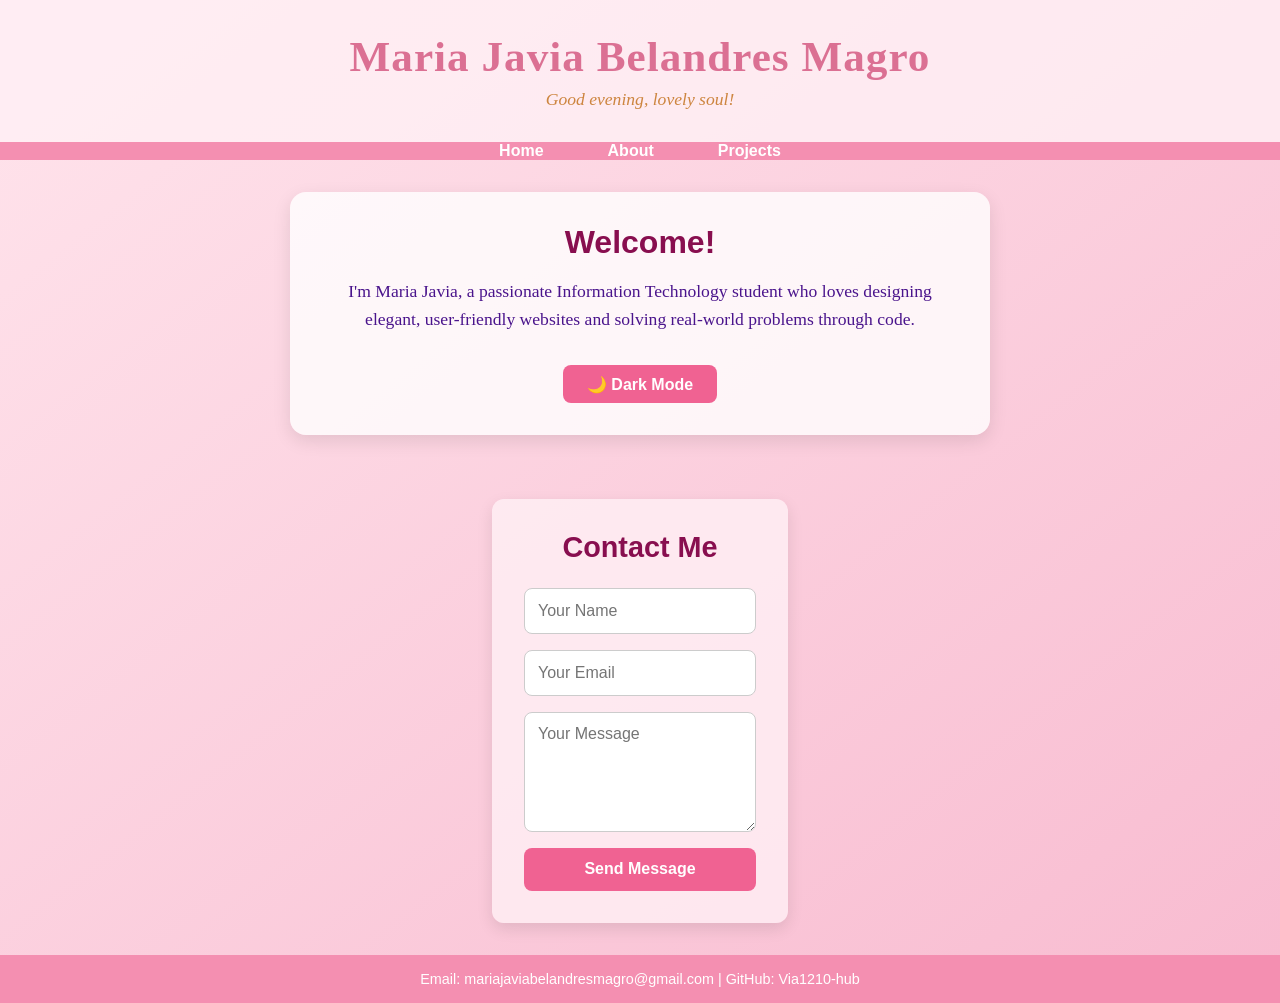
<file: index.html>
<!DOCTYPE html>
<html lang="en">
<head>
  <meta charset="UTF-8" />
  <meta name="viewport" content="width=device-width, initial-scale=1.0" />
  <title>Maria Javia Magro | Portfolio</title>
  <link rel="stylesheet" href="css/styles.css" />
</head>
<body>

  <header>
    <h1>Maria Javia Belandres Magro</h1>
    <p id="greeting"></p>
  </header>

  <nav>
    <ul>
      <li><a href="Home.html">Home</a></li>
      <li><a href="about.html">About</a></li>
      <li><a href="project.html">Projects</a></li>
    </ul>
  </nav>
  
  <main>
    <section class="intro">
      <h2>Welcome!</h2>
      <p>
        I'm Maria Javia, a passionate Information Technology student who loves designing elegant, user-friendly websites and solving real-world problems through code.
      </p>
      <button id="toggle-dark">🌙 Dark Mode</button>
    </section>
  </main>

  <section class="contact">
    <h3>Contact Me</h3>
    <form id="contact-form">
      <input type="text" id="name" placeholder="Your Name" required />
      <input type="email" id="email" placeholder="Your Email" required />
      <textarea id="message" placeholder="Your Message" required></textarea>
      <button type="submit">Send Message</button>
    </form>
  </section>
  <footer>
    <p>Email: mariajaviabelandresmagro@gmail.com | GitHub: Via1210-hub</p>
  </footer>

  <script src="js/script.js"></script>
</body>
</html>
</file>
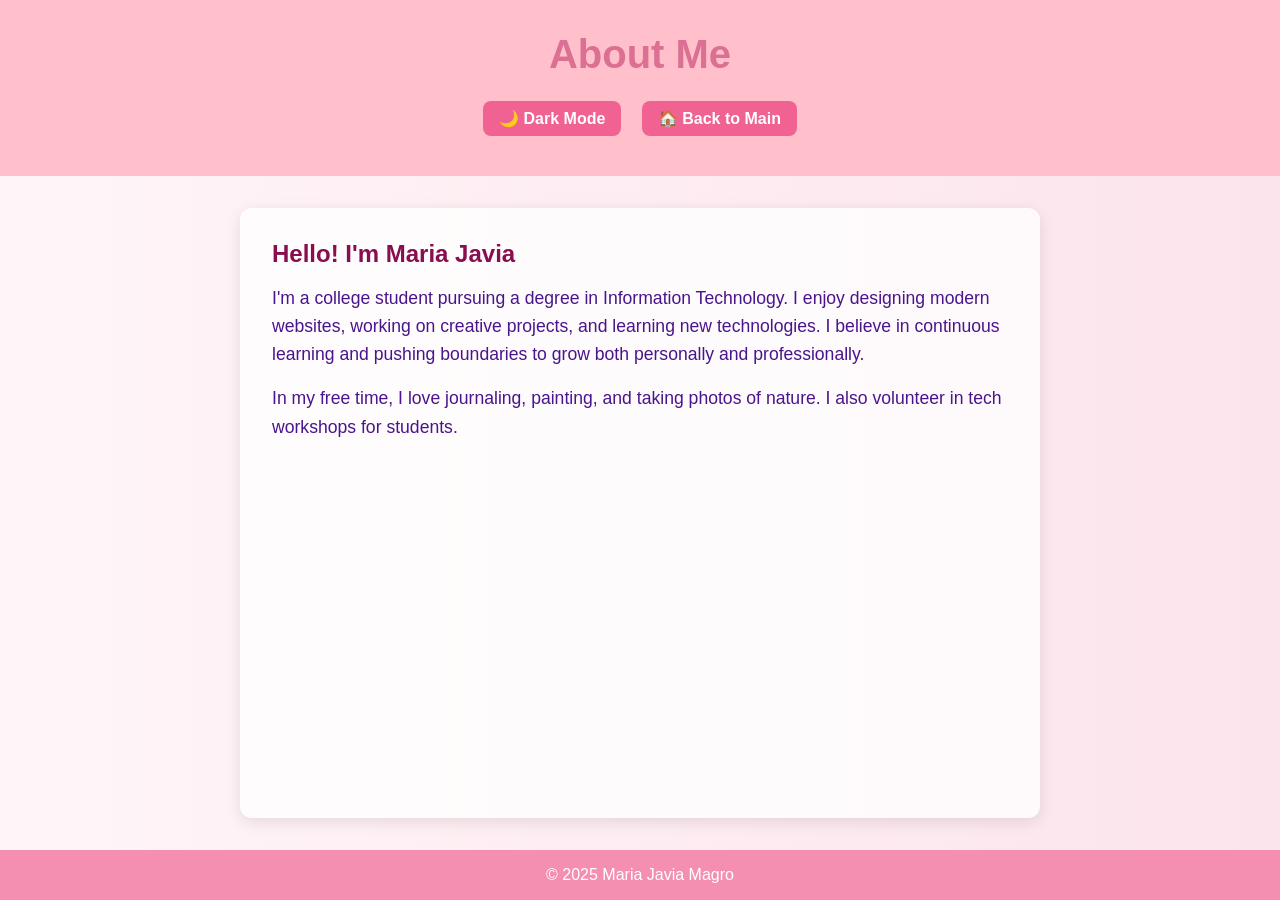
<file: about.html>
<!DOCTYPE html>
<html lang="en">
<head>
  <meta charset="UTF-8" />
  <meta name="viewport" content="width=device-width, initial-scale=1.0"/>
  <title>About Me</title>
  <link rel="stylesheet" href="css/about.css" />
</head>
<body>
  <header>
    <h1>About Me</h1>
    <div class="buttons">
      <button id="toggle-dark">🌙 Dark Mode</button>
      <a href = "index.html"><button>🏠 Back to Main</button></a>
    </div>
  </header>

  <main>
    <section class="about">
      <h2>Hello! I'm Maria Javia</h2>
      <p>
        I'm a college student pursuing a degree in Information Technology.
        I enjoy designing modern websites, working on creative projects,
        and learning new technologies. I believe in continuous learning and
        pushing boundaries to grow both personally and professionally.
      </p>
      <p>
        In my free time, I love journaling, painting, and taking photos of nature. 
        I also volunteer in tech workshops for students.
      </p>
    </section>
  </main>

  <footer>
    <p>&copy; 2025 Maria Javia Magro</p>
  </footer>

  <script>
    // Dark Mode toggle
    document.getElementById("toggle-dark").addEventListener("click", () => {
      document.body.classList.toggle("dark-mode");
    });

    // Go back to main page
    function goToMain() {
      window.location.href = "index.html"; // adjust if your homepage has a different path
    }
  </script>
</body>
</html>
</file>
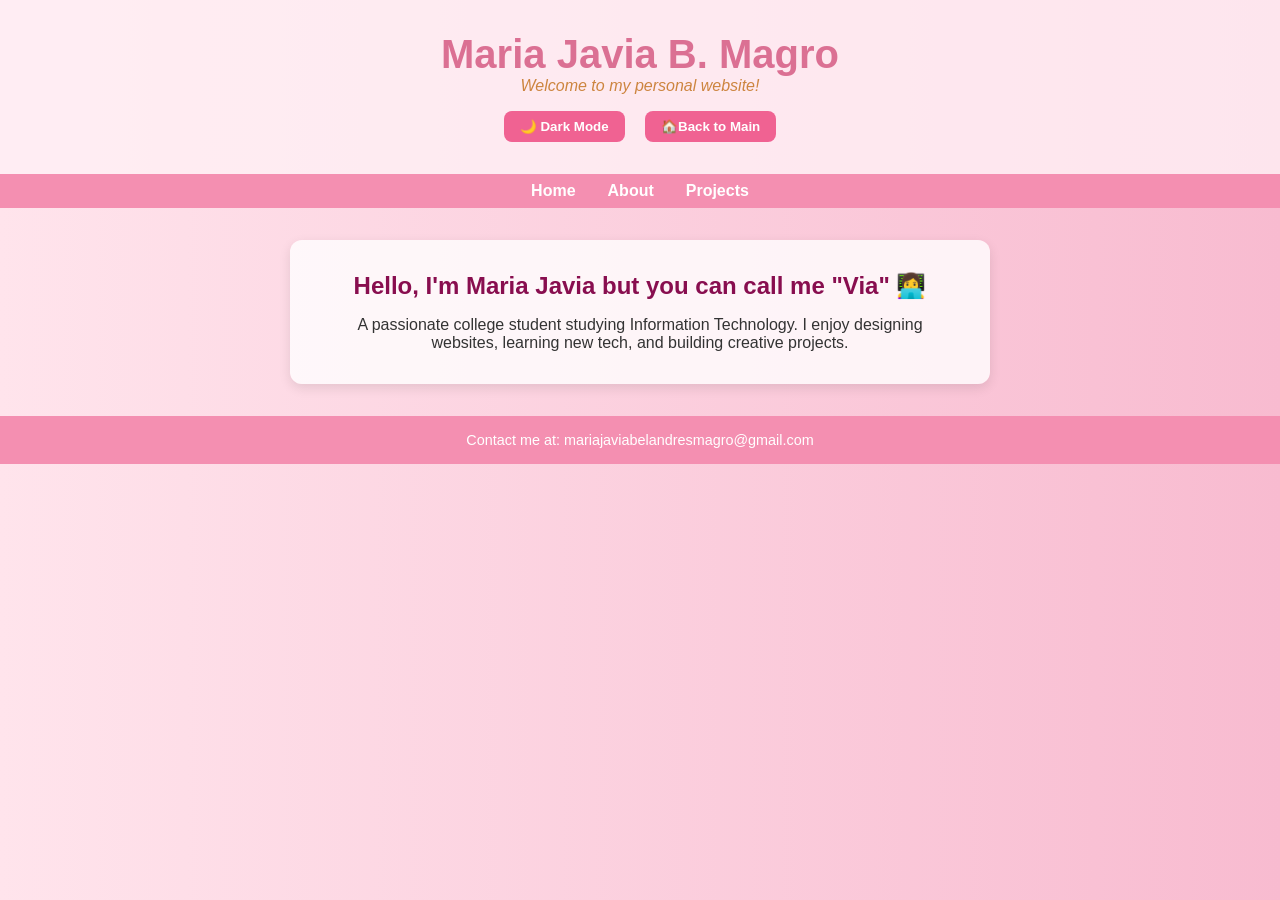
<file: Home.html>
<!DOCTYPE html>
<html lang="en">
<head>
  <meta charset="UTF-8" />
  <meta name="viewport" content="width=device-width, initial-scale=1.0"/>
  <title>Maria Javia Magro | Home</title>
  <link rel="stylesheet" href="css/home.css" />
</head>
<body>
  <header>
    <h1>Maria Javia B. Magro</h1>
    <p id="greeting">Welcome to my personal website!</p>
    <div class="buttons">
      <button id="toggle-dark">🌙 Dark Mode</button>
      <a href = "index.html"><button>🏠Back to Main</button></a>
    </div>
  </header>

  <nav>
    <ul>
      <li><a href="Home.html">Home</a></li>
      <li><a href="about.html">About</a></li>
      <li><a href="project.html">Projects</a></li>
    </ul>
  </nav>

  <main>
    <section class="intro">
      <h2>Hello, I'm Maria Javia but you can call me "Via" 👩‍💻</h2>
      <p>A passionate college student studying Information Technology. I enjoy designing websites, learning new tech, and building creative projects.</p>
    </section>
  </main>

  <footer>
    <p>Contact me at: mariajaviabelandresmagro@gmail.com</p>
  </footer>

  <script>
    // Dark Mode toggle functionality
    document.getElementById("toggle-dark").addEventListener("click", () => {
      document.body.classList.toggle("dark-mode");
    });
    function goToMain() {
      alert("Returning to the main page...");
    }
  </script>

</body>
</html>
</file>
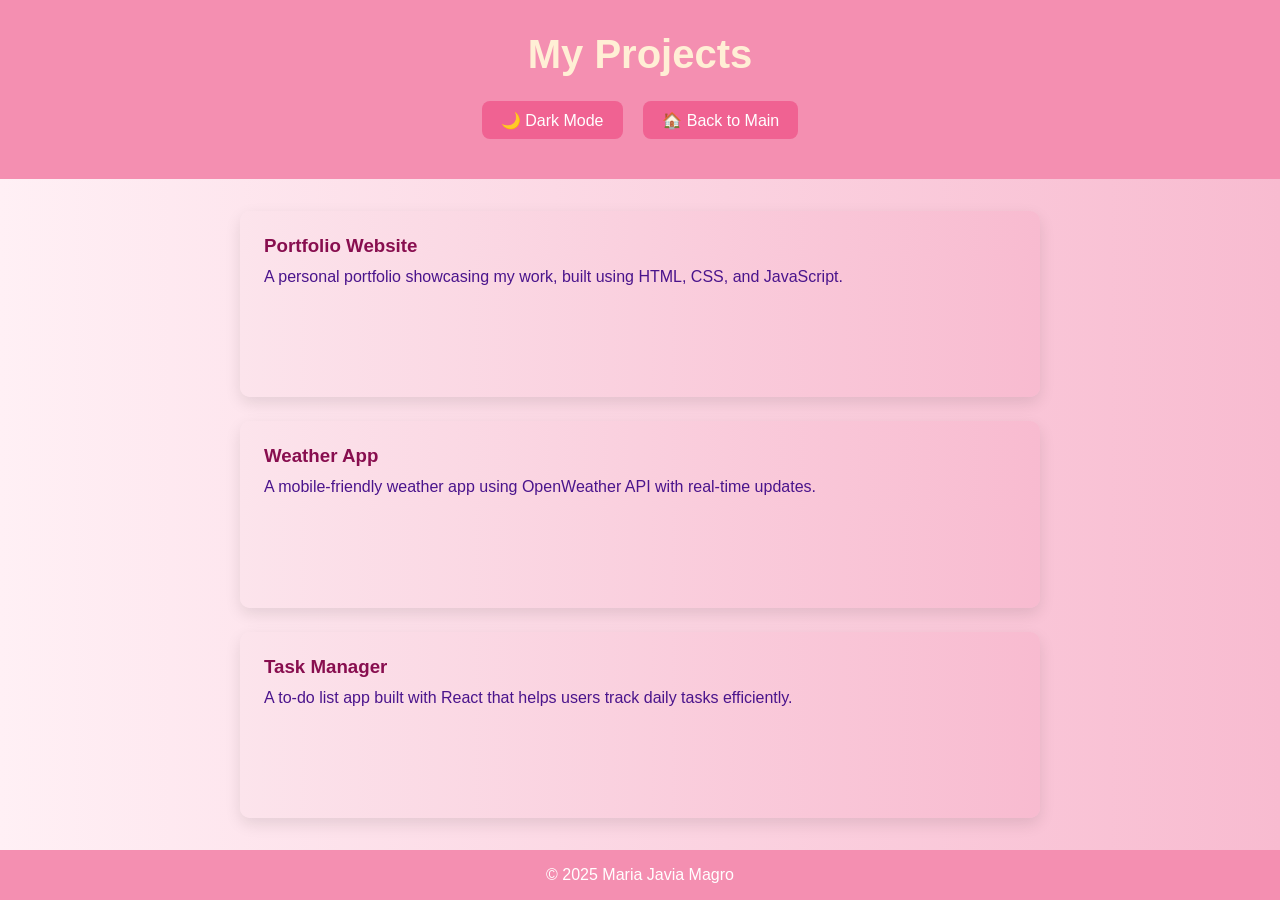
<file: project.html>
<!DOCTYPE html>
<html lang="en">
<head>
  <meta charset="UTF-8" />
  <meta name="viewport" content="width=device-width, initial-scale=1.0"/>
  <title>My Projects</title>
  <link rel="stylesheet" href="css/project.css" />
</head>
<body>
  <header>
    <h1>My Projects</h1>
    <div class="controls">
      <button id="darkModeToggle">🌙 Dark Mode</button>
      <a href="index.html"><button>🏠 Back to Main</button></a>
    </div>
  </header>

  <main>
    <section class="projects">
      <div class="project">
        <h3>Portfolio Website</h3>
        <p>A personal portfolio showcasing my work, built using HTML, CSS, and JavaScript.</p>
      </div>
      <div class="project">
        <h3>Weather App</h3>
        <p>A mobile-friendly weather app using OpenWeather API with real-time updates.</p>
      </div>
      <div class="project">
        <h3>Task Manager</h3>
        <p>A to-do list app built with React that helps users track daily tasks efficiently.</p>
      </div>
    </section>
  </main>

  <footer>
    <p>&copy; 2025 Maria Javia Magro</p>
  </footer>

  <script>
    document.getElementById("darkModeToggle").addEventListener("click", function () {
      document.body.classList.toggle("dark-mode");
    });
  </script>
</body>
</html>
</file>
<file: css/styles.css>
/* Reset styles */
* {
    margin: 0;
    padding: 0;
    box-sizing: border-box;
  }
  
  /* Body with background gradient */
  body {
    font-family: 'Georgia', serif;
    background: linear-gradient(to bottom right, #ffe4ec, #f8bbd0);
    color: #333;
    transition: background 0.3s, color 0.3s;
    min-height: 100vh;
    display: flex;
    flex-direction: column;
  }
  
  /* Header */
  header {
    text-align: center;
    padding: 2rem;
    background-color: #fff0f5cc;
  }
  
  header h1 {
    font-size: 2.7rem;
    color: palevioletred;
    letter-spacing: 1px;
  }
  
  #greeting {
    font-style: italic;
    margin-top: 0.5rem;
    color: peru;
    font-size: 1.1rem;
  }
  
  /* Navigation using Flexbox */
  nav {
    background-color: #f48fb1;
  }
  
  nav ul {
    display: flex;
    justify-content: center;
    list-style: none;
  }
  
  nav li {
    margin: 0 1rem;
  }
  
  nav a {
    color: white;
    text-decoration: none;
    padding: 1rem;
    font-weight: bold;
    font-family: 'Segoe UI', sans-serif;
    transition: background 0.3s ease, color 0.3s;
  }
  
  nav a:hover {
    background-color: #ad1457;
    color: #fce4ec;
  }
  
  /* Main content with Flexbox layout */
  main {
    flex: 1;
    display: flex;
    justify-content: center;
    align-items: center;
    padding: 2rem;
    flex-direction: column;
  }
  
  /* Intro Section */
  .intro {
    max-width: 700px;
    text-align: center;
    background: #ffffffcc;
    padding: 2rem;
    border-radius: 16px;
    box-shadow: 0 6px 18px rgba(0,0,0,0.1);
    display: flex;
    flex-direction: column;
    gap: 1rem;
  }
  
  .intro h2 {
    font-size: 2rem;
    color: #880e4f;
    font-family: 'Trebuchet MS', sans-serif;
  }
  
  .intro p {
    font-size: 1.1rem;
    line-height: 1.6;
    font-family: 'Georgia', serif;
    color: #4a148c;
  }
  
  /* Button styling */
  .intro button {
    align-self: center;
    margin-top: 1rem;
    padding: 0.6rem 1.5rem;
    background-color: #f06292;
    border: none;
    color: white;
    font-weight: bold;
    font-size: 1rem;
    border-radius: 8px;
    cursor: pointer;
    transition: background 0.3s ease;
  }
  
  .intro button:hover {
    background-color: #c2185b;
  }
  
  /* Contact Section */
  .contact {
    background-color: #fff0f5cc;
    padding: 2rem;
    margin: 2rem auto;
    max-width: 700px;
    border-radius: 12px;
    box-shadow: 0 6px 16px rgba(0, 0, 0, 0.1);
  }
  
  .contact h3 {
    text-align: center;
    font-size: 1.8rem;
    color: #880e4f;
    margin-bottom: 1.5rem;
    font-family: 'Trebuchet MS', sans-serif;
  }
  
  #contact-form {
    display: flex;
    flex-direction: column;
    gap: 1rem;
  }
  
  #contact-form input,
  #contact-form textarea {
    padding: 0.8rem;
    font-size: 1rem;
    border: 1px solid #ccc;
    border-radius: 8px;
    font-family: 'Segoe UI', sans-serif;
    color: #333;
  }
  
  #contact-form textarea {
    resize: vertical;
    min-height: 120px;
  }
  
  #contact-form button {
    background-color: #f06292;
    color: white;
    border: none;
    padding: 0.8rem 1rem;
    font-size: 1rem;
    font-weight: bold;
    border-radius: 8px;
    cursor: pointer;
    transition: background-color 0.3s ease;
  }
  
  #contact-form button:hover {
    background-color: #c2185b;
  }
  
  /* Footer */
  footer {
    text-align: center;
    padding: 1rem;
    background-color: #f48fb1;
    color: white;
    font-size: 0.9rem;
    font-family: 'Segoe UI', sans-serif;
  }
  
  /* ------------------------ */
  /*        DARK MODE        */
  /* ------------------------ */
  
  body.dark-mode {
    background: #2e2e2e;
    color: #e0e0e0;
  }
  
  body.dark-mode header {
    background-color: #424242;
  }
  
  body.dark-mode nav {
    background-color: #616161;
  }
  
  body.dark-mode nav a {
    color: #e0e0e0;
  }
  
  body.dark-mode nav a:hover {
    background-color: #757575;
    color: #ffffff;
  }
  
  body.dark-mode .intro {
    background: #3e3e3e;
  }
  
  body.dark-mode .intro h2 {
    color: #f48fb1;
  }
  
  body.dark-mode .intro p {
    color: #e1bee7;
  }
  
  body.dark-mode footer {
    background-color: #424242;
    color: #cccccc;
  }
  
  /* Contact section dark mode fix */
  body.dark-mode .contact {
    background-color: #3e3e3e;
  }
  
  body.dark-mode .contact h3 {
    color: #f48fb1;
  }
  
  body.dark-mode #contact-form input,
  body.dark-mode #contact-form textarea {
    background-color: #555;
    color: #ffffff;
    border: 1px solid #888;
  }
  
  body.dark-mode #contact-form button {
    background-color: #880e4f;
  }
  
  body.dark-mode #contact-form button:hover {
    background-color: #ad1457;
  }
  
/* Contact Section Styling */
.contact {
    background-color: #fff0f5cc;
    padding: 2rem;
    margin: 2rem auto;
    max-width: 700px;
    border-radius: 12px;
    box-shadow: 0 6px 16px rgba(0, 0, 0, 0.1);
  }
  
  .contact h3 {
    text-align: center;
    font-size: 1.8rem;
    color: #880e4f;
    margin-bottom: 1.5rem;
    font-family: 'Trebuchet MS', sans-serif;
  }
  
  /* Form Layout */
  #contact-form {
    display: flex;
    flex-direction: column;
    gap: 1rem;
  }
  
  #contact-form input,
  #contact-form textarea {
    padding: 0.8rem;
    font-size: 1rem;
    border: 1px solid #ccc;
    border-radius: 8px;
    font-family: 'Segoe UI', sans-serif;
  }
  
  #contact-form textarea {
    resize: vertical;
    min-height: 120px;
  }
  
  /* Submit Button */
  #contact-form button {
    background-color: #f06292;
    color: white;
    border: none;
    padding: 0.8rem 1rem;
    font-size: 1rem;
    font-weight: bold;
    border-radius: 8px;
    cursor: pointer;
    transition: background-color 0.3s ease;
  }
  
  #contact-form button:hover {
    background-color: #c2185b;
  }
  
  /* Dark Mode Adjustments */
  body.dark-mode .contact {
    background-color: #3e3e3e;
  }
  
  body.dark-mode #contact-form input,
  body.dark-mode #contact-form textarea {
    background-color: #555;
    color: white;
    border: 1px solid #999;
  }
  
  body.dark-mode #contact-form button {
    background-color: #880e4f;
  }
  
  body.dark-mode #contact-form button:hover {
    background-color: #ad1457;
  }
  .project {
    background: linear-gradient(to right, #fce4ec, #f8bbd0);
    padding: 1.5rem;
    border-radius: 10px;
    box-shadow: 0 6px 16px rgba(0, 0, 0, 0.1);
  }
  
  body.dark-mode .project {
    background: linear-gradient(to right, #3e3e3e, #2e2e2e);
  }
</file>
<file: css/about.css>
* {
    margin: 0;
    padding: 0;
    box-sizing: border-box;
  }
  
  body {
    font-family: 'Segoe UI', sans-serif;
    background: linear-gradient(to right, #fff5f8, #fce4ec);
    color: #333;
    transition: background 0.3s, color 0.3s;
    min-height: 100vh;
    display: flex;
    flex-direction: column;
  }
  
  header {
    background-color: pink;
    text-align: center;
    padding: 2rem;
  }
  
  header h1 {
    color: palevioletred;
    font-size: 2.5rem;
    margin-bottom: 1rem;
  }
  
  .buttons {
    margin-top: 1rem;
  }
  
  button {
    padding: 0.5rem 1rem;
    background-color: #f06292;
    color: white;
    border: none;
    border-radius: 8px;
    cursor: pointer;
    margin: 0.5rem;
    font-weight: bold;
    font-size: 1rem;
  }
  
  button:hover {
    background-color: #c2185b;
  }
  
  main {
    flex: 1;
    display: flex;
    justify-content: center;
    padding: 2rem;
  }
  
  .about {
    max-width: 800px;
    background-color: #ffffffcc;
    padding: 2rem;
    border-radius: 12px;
    box-shadow: 0 4px 16px rgba(0, 0, 0, 0.1);
  }
  
  .about h2 {
    color: #880e4f;
    margin-bottom: 1rem;
  }
  
  .about p {
    line-height: 1.6;
    font-size: 1.1rem;
    color: #4a148c;
    margin-bottom: 1rem;
  }
  
  footer {
    text-align: center;
    padding: 1rem;
    background-color: #f48fb1;
    color: white;
  }
  
  /* Dark Mode */
  body.dark-mode {
    background: #2e2e2e;
    color: #e0e0e0;
  }
  
  body.dark-mode header {
    background-color: #424242;
  }
  
  body.dark-mode .about {
    background-color: #3e3e3e;
  }
  
  body.dark-mode .about h2 {
    color: #f48fb1;
  }
  
  body.dark-mode .about p {
    color: #f3e5f5;
  }
  
  body.dark-mode footer {
    background-color: #424242;
  }
</file>
<file: css/home.css>
* {
    margin: 0;
    padding: 0;
    box-sizing: border-box;
  }
  
  body {
    font-family: 'Segoe UI', sans-serif;
    background: linear-gradient(to right, #ffe4ec, #f8bbd0);
    color: #333;
    transition: background 0.3s, color 0.3s;
    min-height: 100vh;
  }
  
  header {
    text-align: center;
    padding: 2rem;
    background-color: #fff0f5cc;
  }
  
  header h1 {
    color: palevioletred;
    font-size: 2.5rem;
  }
  
  #greeting {
    color: peru;
    font-style: italic;
    margin-bottom: 1rem;
  }
  
  .buttons {
    margin-top: 1rem;
  }
  
  button {
    padding: 0.5rem 1rem;
    background-color: #f06292;
    color: white;
    border: none;
    border-radius: 8px;
    cursor: pointer;
    margin: 0 0.5rem;
    font-weight: bold;
  }
  
  button:hover {
    background-color: #c2185b;
  }
  
  nav {
    background-color: #f48fb1;
    padding: 0.5rem 0;
  }
  
  nav ul {
    display: flex;
    justify-content: center;
    list-style: none;
  }
  
  nav li {
    margin: 0 1rem;
  }
  
  nav a {
    color: white;
    text-decoration: none;
    font-weight: bold;
  }
  
  nav a:hover {
    color: #fce4ec;
  }
  
  main {
    padding: 2rem;
    display: flex;
    justify-content: center;
    align-items: center;
  }
  
  .intro {
    background: #ffffffcc;
    padding: 2rem;
    border-radius: 12px;
    max-width: 700px;
    text-align: center;
    box-shadow: 0 4px 12px rgba(0,0,0,0.1);
  }
  
  .intro h2 {
    color: #880e4f;
    margin-bottom: 1rem;
  }
  
  footer {
    text-align: center;
    padding: 1rem;
    background-color: #f48fb1;
    color: white;
    font-size: 0.9rem;
  }
  
  /* Dark Mode */
  body.dark-mode {
    background: #2e2e2e;
    color: #e0e0e0;
  }
  
  body.dark-mode header {
    background-color: #424242;
  }
  
  body.dark-mode nav {
    background-color: #616161;
  }
  
  body.dark-mode nav a {
    color: #e0e0e0;
  }
  
  body.dark-mode nav a:hover {
    color: #ffffff;
  }
  
  body.dark-mode .intro {
    background-color: #3e3e3e;
  }
  
  body.dark-mode .intro h2 {
    color: #f48fb1;
  }
  
  body.dark-mode footer {
    background-color: #424242;
  }
</file>
<file: css/project.css>
.project {
    background: linear-gradient(to right, #fce4ec, #f8bbd0);
    padding: 1.5rem;
    border-radius: 10px;
    box-shadow: 0 6px 16px rgba(0, 0, 0, 0.1);
  }
  
  body.dark-mode .project {
    background: linear-gradient(to right, #3e3e3e, #2e2e2e);
  }
  * {
    margin: 0;
    padding: 0;
    box-sizing: border-box;
  }
  
  body {
    font-family: 'Segoe UI', sans-serif;
    background: linear-gradient(to right, #fff0f5, #f8bbd0);
    color: #333;
    transition: background 0.3s, color 0.3s;
    min-height: 100vh;
    display: flex;
    flex-direction: column;
  }
  
  header {
    background-color: #f48fb1;
    padding: 2rem;
    text-align: center;
  }
  
  header h1 {
    color: papayawhip;
    font-size: 2.5rem;
  }
  
  .controls {
    margin-top: 1rem;
  }
  
  button, .back-button {
    background-color: #f06292;
    color: white;
    border: none;
    padding: 0.6rem 1.2rem;
    margin: 0.5rem;
    font-size: 1rem;
    border-radius: 8px;
    cursor: pointer;
    text-decoration: none;
  }
  
  button:hover, .back-button:hover {
    background-color: #c2185b;
  }
  
  main {
    flex: 1;
    padding: 2rem;
    display: flex;
    justify-content: center;
  }
  
  .projects {
    display: grid;
    gap: 1.5rem;
    max-width: 800px;
    width: 100%;
  }
  
  .project {
    background-color: #ffffffcc;
    padding: 1.5rem;
    border-radius: 10px;
    box-shadow: 0 6px 16px rgba(0, 0, 0, 0.1);
  }
  
  .project h3 {
    color: #880e4f;
    margin-bottom: 0.5rem;
  }
  
  .project p {
    color: #4a148c;
    line-height: 1.5;
    font-size: 1rem;
  }
  
  footer {
    background-color: #f48fb1;
    color: white;
    text-align: center;
    padding: 1rem;
  }
  
  /* DARK MODE */
  body.dark-mode {
    background: #2e2e2e;
    color: #e0e0e0;
  }
  
  body.dark-mode header,
  body.dark-mode footer {
    background-color: #424242;
  }
  
  body.dark-mode .project {
    background-color: #3e3e3e;
  }
  
  body.dark-mode .project h3 {
    color: #f8bbd0;
  }
  
  body.dark-mode .project p {
    color: #f3e5f5;
  }
</file>
